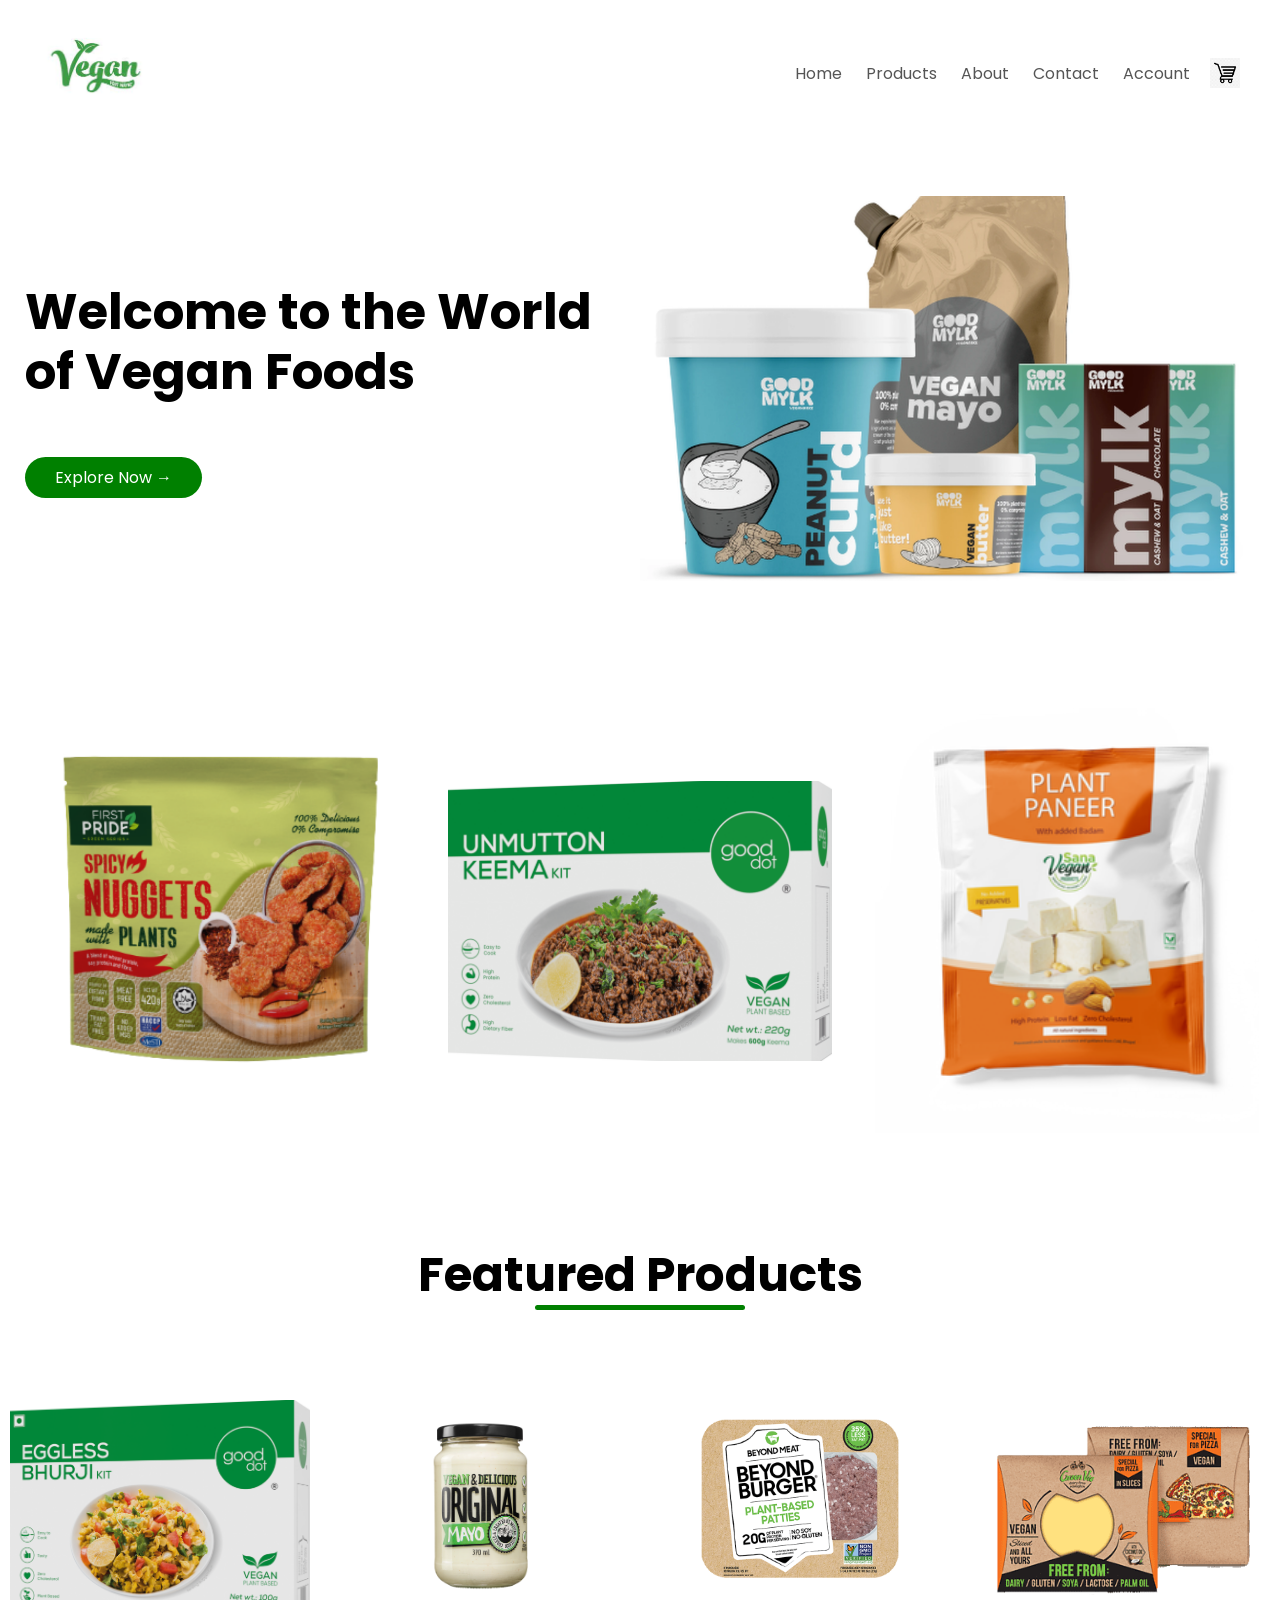
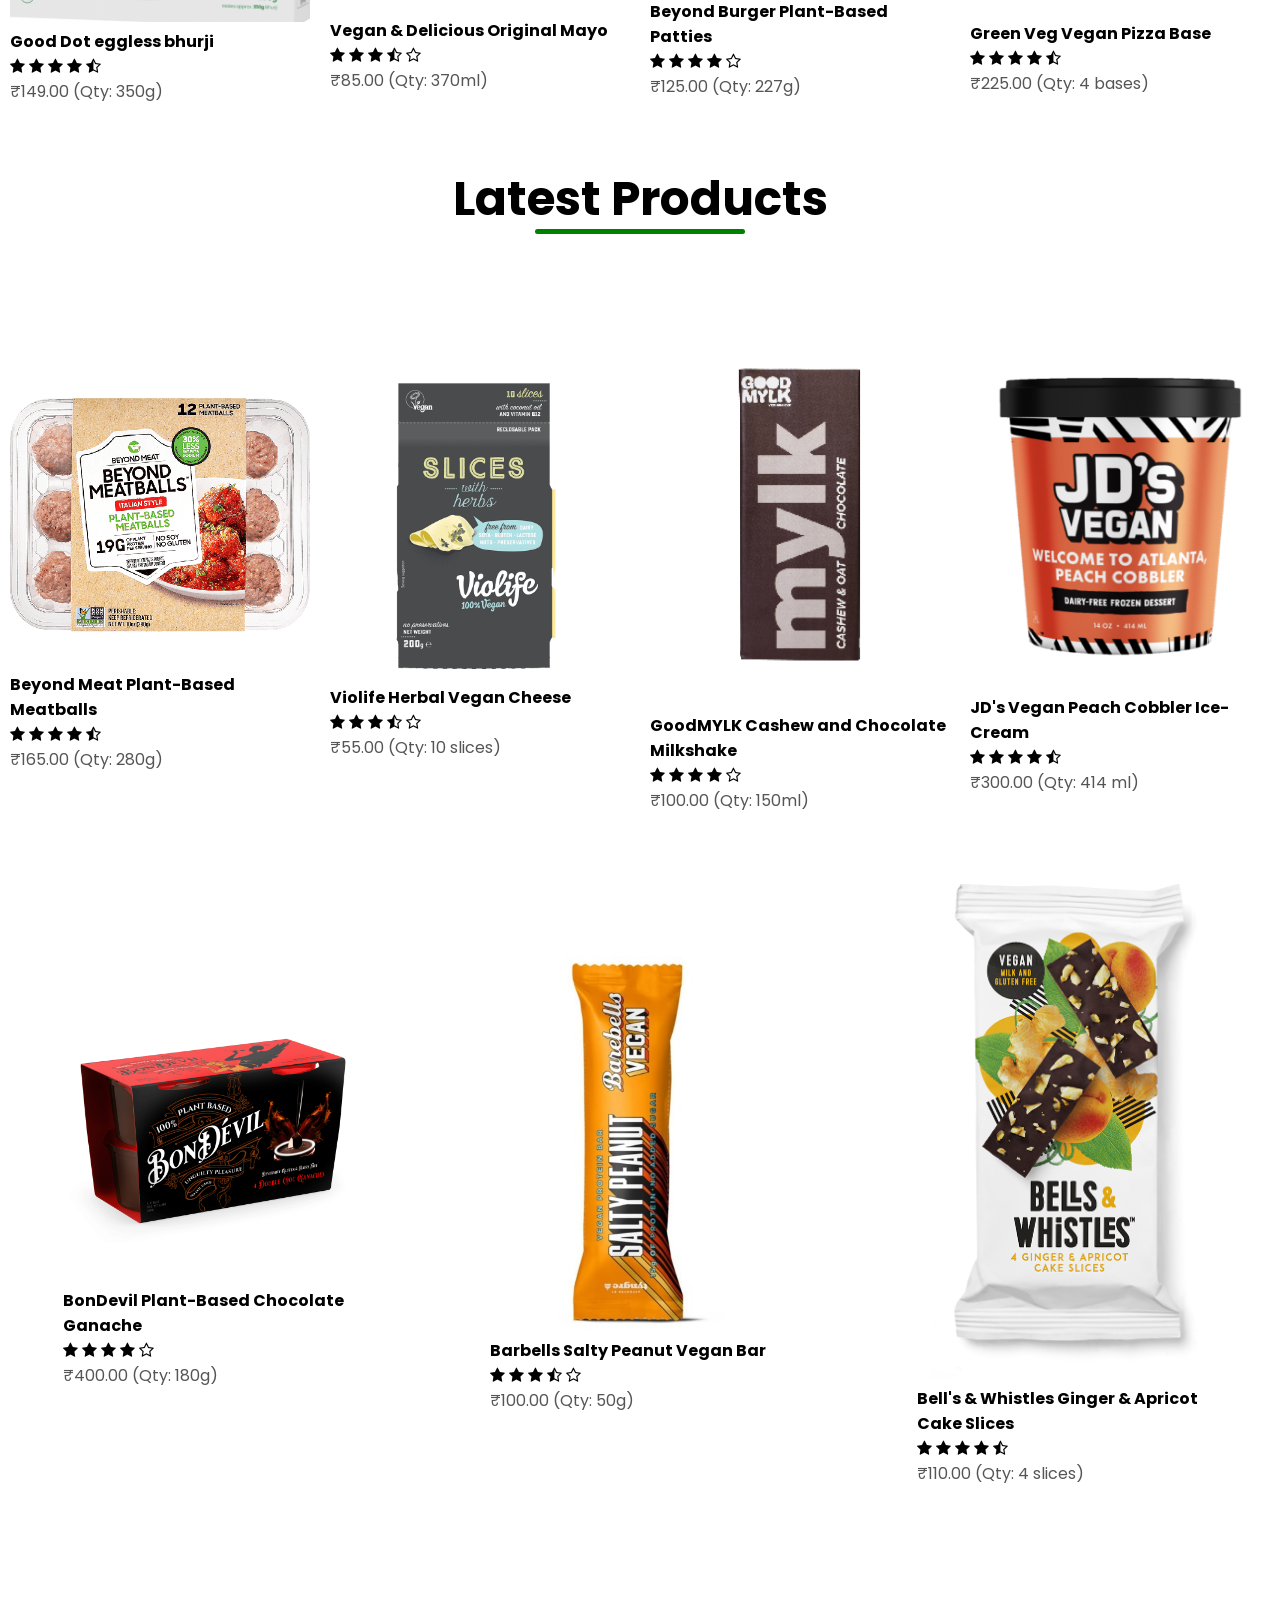
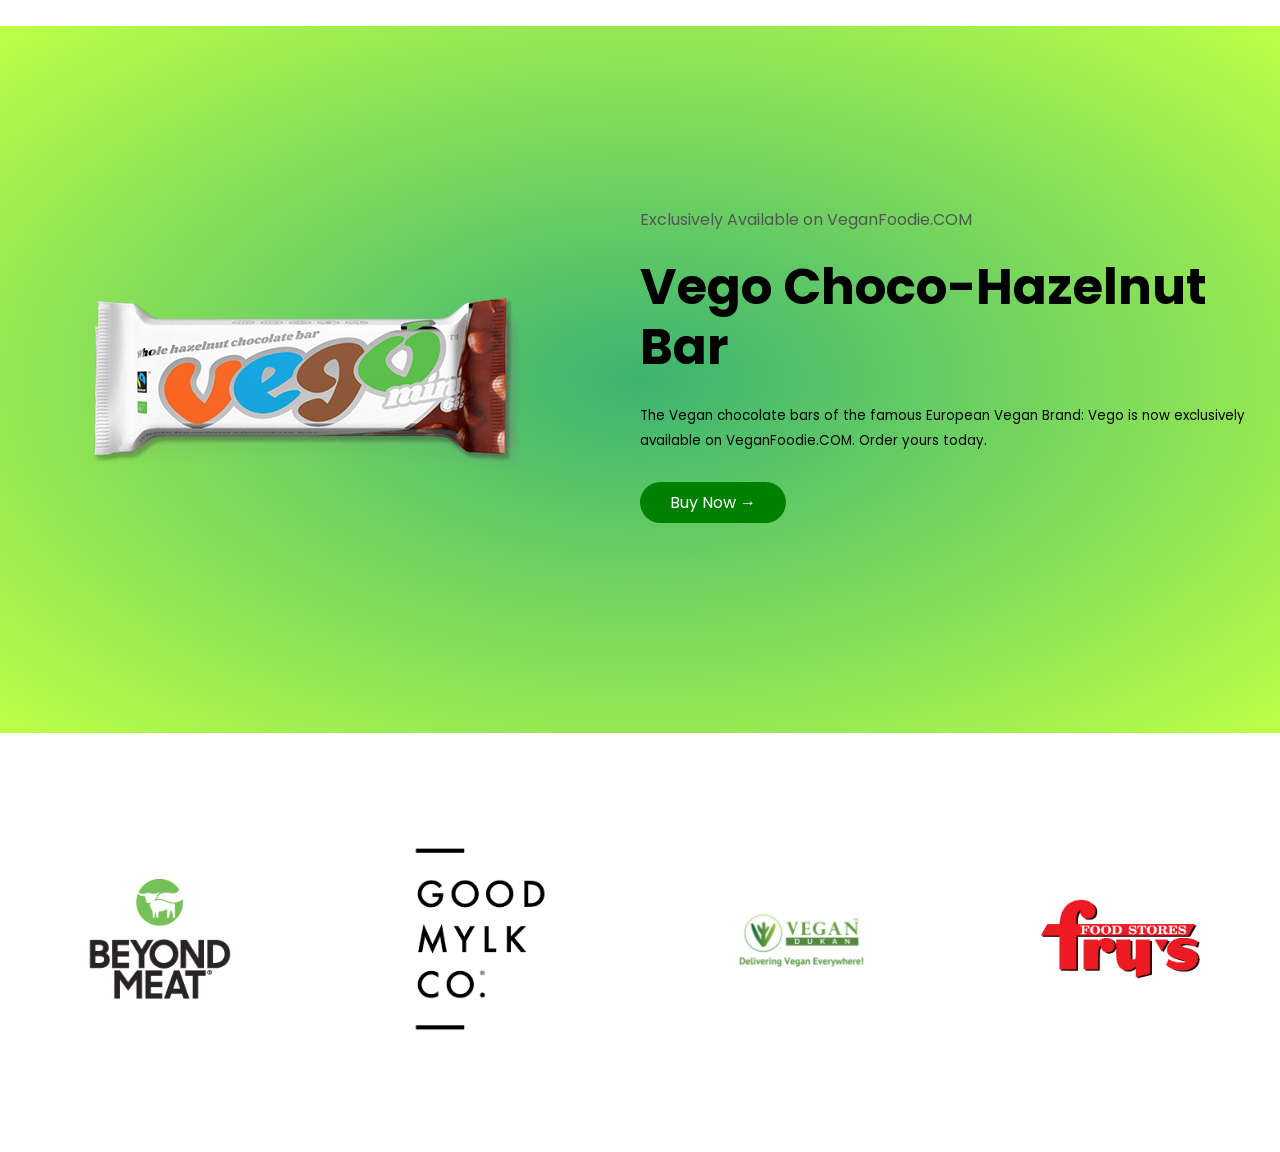
<file: index.html>
<!DOCTYPE html>
<html lang="en">
  <head>
    <meta charset="UTF-8" />
    <title>VeganFoodie.COM</title>
    <link rel="stylesheet" href="styles.css" />
    <link href="https://fonts.googleapis.com/css2?family=Poppins:ital,wght@0,300;0,400;0,500;0,600;0,700;1,500&display=swap" rel="stylesheet">
    <link rel="stylesheet" href="https://stackpath.bootstrapcdn.com/font-awesome/4.7.0/css/font-awesome.min.css" />
  </head>
  <body>
    <div class="header">
    <div class="container">
      <div class="navbar">
        <div class="logo">
          <img src="Images/images.jpg" width="109px" />
        </div>
        <nav>
          <ul>
            <li><a href="">Home</a></li>
            <li><a href="">Products</a></li>
            <li><a href="">About</a></li>
            <li><a href="">Contact</a></li>
            <li><a href="">Account</a></li>
          </ul>
        </nav>
        <img src="Images/shopping-cart-11530997216xsrc2jr32q.png" width="30px" height="30px">
      </div>
      <div class="row">
        <div class="col-2">
          <h1>Welcome to the World of Vegan Foods</h1>
          <a href="" class="btn">Explore Now &#8594;</a>

        </div>
        <div class="col-2">
          <img src="Images/goodmylk-11-cropped-1587116975.png">

        </div>






      </div>
    </div>
  </div>

  <div class="categories">
    <div class="row">
      <div class="col-3">
        <img src="Images/firstpridenuggets.png" />
      </div>
      <div class="col-3">
        <img src="Images/3rd img.png" />
      </div>
      <div class="col-3">
        <img src="Images/Pannervegan.png" />
      </div>

    </div>
  </div>

  <div class="categories">
    <h2 class="title" style="font-size:47px;">Featured Products</h2>
    <div class="row">
      <div class="col-4">
        <img src="Images/New.png" />
        <h4>Good Dot eggless bhurji</h4>
        <div class="ratings">
          <i class="fa fa-star"></i>
          <i class="fa fa-star"></i>
          <i class="fa fa-star"></i>
          <i class="fa fa-star"></i>
          <i class="fa fa-star-half-o"></i>


        </div>
        <p>₹149.00 (Qty: 350g)</p>


      </div>
      <div class="col-4">
        <img src="Images/Mayo-original-shop.png" />
        <h4>Vegan & Delicious Original Mayo</h4>
        <div class="ratings">
          <i class="fa fa-star"></i>
          <i class="fa fa-star"></i>
          <i class="fa fa-star"></i>
          <i class="fa fa-star-half-o"></i>
          <i class="fa fa-star-o"></i>


        </div>
        <p>₹85.00 (Qty: 370ml)</p>


      </div>
      <div class="col-4">
        <img src="Images/bg-patty.png" />
        <h4>Beyond Burger Plant-Based Patties</h4>
        <div class="ratings">
          <i class="fa fa-star"></i>
          <i class="fa fa-star"></i>
          <i class="fa fa-star"></i>
          <i class="fa fa-star"></i>
          <i class="fa fa-star-o"></i>


        </div>
        <p>₹125.00 (Qty: 227g)</p>


      </div>
      <div class="col-4">
        <img src="Images/basee-2.png" />
        <h4>Green Veg Vegan Pizza Base</h4>
        <div class="ratings">
          <i class="fa fa-star"></i>
          <i class="fa fa-star"></i>
          <i class="fa fa-star"></i>
          <i class="fa fa-star"></i>
          <i class="fa fa-star-half-o"></i>


        </div>
        <p>₹225.00 (Qty: 4 bases)</p>


      </div>
      <h2 class="title" style="font-size:47px;">Latest Products</h2>
      <div class="row">
        <div class="col-4">
          <img src="Images/Meatballs.png" />
          <h4>Beyond Meat Plant-Based Meatballs</h4>
          <div class="ratings">
            <i class="fa fa-star"></i>
            <i class="fa fa-star"></i>
            <i class="fa fa-star"></i>
            <i class="fa fa-star"></i>
            <i class="fa fa-star-half-o"></i>


          </div>
          <p>₹165.00 (Qty: 280g)</p>


        </div>
        <div class="col-4">
          <img src="Images/Chees-1.png" />
          <h4>Violife Herbal Vegan Cheese</h4>
          <div class="ratings">
            <i class="fa fa-star"></i>
            <i class="fa fa-star"></i>
            <i class="fa fa-star"></i>
            <i class="fa fa-star-half-o"></i>
            <i class="fa fa-star-o"></i>


          </div>
          <p>₹55.00 (Qty: 10 slices)</p>


        </div>
        <div class="col-4">
          <img src="Images/Choco-2.png" />
          <h4>GoodMYLK Cashew and Chocolate Milkshake</h4>
          <div class="ratings">
            <i class="fa fa-star"></i>
            <i class="fa fa-star"></i>
            <i class="fa fa-star"></i>
            <i class="fa fa-star"></i>
            <i class="fa fa-star-o"></i>


          </div>
          <p>₹100.00 (Qty: 150ml)</p>


        </div>
        <div class="col-4">
          <img src="Images/WA.png" />
          <h4>JD's Vegan Peach Cobbler Ice-Cream</h4>
          <div class="ratings">
            <i class="fa fa-star"></i>
            <i class="fa fa-star"></i>
            <i class="fa fa-star"></i>
            <i class="fa fa-star"></i>
            <i class="fa fa-star-half-o"></i>


          </div>
          <p>₹300.00 (Qty: 414 ml)</p>




        </div>
        <div class="col-4">
          <img src="Images/Ganache-1.png" />
          <h4>BonDevil Plant-Based Chocolate Ganache</h4>
          <div class="ratings">
            <i class="fa fa-star"></i>
            <i class="fa fa-star"></i>
            <i class="fa fa-star"></i>
            <i class="fa fa-star"></i>
            <i class="fa fa-star-o"></i>


          </div>
          <p>₹400.00 (Qty: 180g)</p>




        </div>
        <div class="col-4">
          <img src="Images/Bars.jpg" />
          <h4>Barbells Salty Peanut Vegan Bar</h4>
          <div class="ratings">
            <i class="fa fa-star"></i>
            <i class="fa fa-star"></i>
            <i class="fa fa-star"></i>
            <i class="fa fa-star-half-o"></i>
            <i class="fa fa-star-o"></i>


          </div>
          <p>₹100.00 (Qty: 50g)</p>




        </div>
        <div class="col-4">
          <img src="Images/Ginger-Apricot-4-Pack.png" />
          <h4>Bell's & Whistles Ginger & Apricot Cake Slices</h4>
          <div class="ratings">
            <i class="fa fa-star"></i>
            <i class="fa fa-star"></i>
            <i class="fa fa-star"></i>
            <i class="fa fa-star"></i>
            <i class="fa fa-star-half-o"></i>


          </div>
          <p>₹110.00 (Qty: 4 slices)</p>




        </div>














    </div>

  </div>

  <div class="offer">
    <div class="categories">
      <div class="row">
        <div class="col-2">
          <img src="Images/products-mini.png" class="offer-img">
        </div>
        <div class="col-2">
          <p>Exclusively Available on VeganFoodie.COM</p>
            <h1>Vego Choco-Hazelnut Bar</h1>
            <small>The Vegan chocolate bars of the famous European Vegan Brand: Vego is now exclusively available on VeganFoodie.COM. Order yours today.</small>
            <br /> <a href="" class="btn">Buy Now &#8594;</a>
        </div>

      </div>
    </div>
  </div>

  <div class="brands">
    <div class="categories">
      <div class="row">
        <div class="col-5">
          <img src="Images/beyond-meat.png" />
        </div>
        <div class="col-5">
          <img src="Images/download.png" />
        </div>
        <div class="col-5">
          <img src="Images/Vegan.png" />
        </div>
        <div class="col-5">
          <img src="Images/2134.png" />
        </div>
      </div>
    </div>
  </div>

















  </body>
</html>
</file>
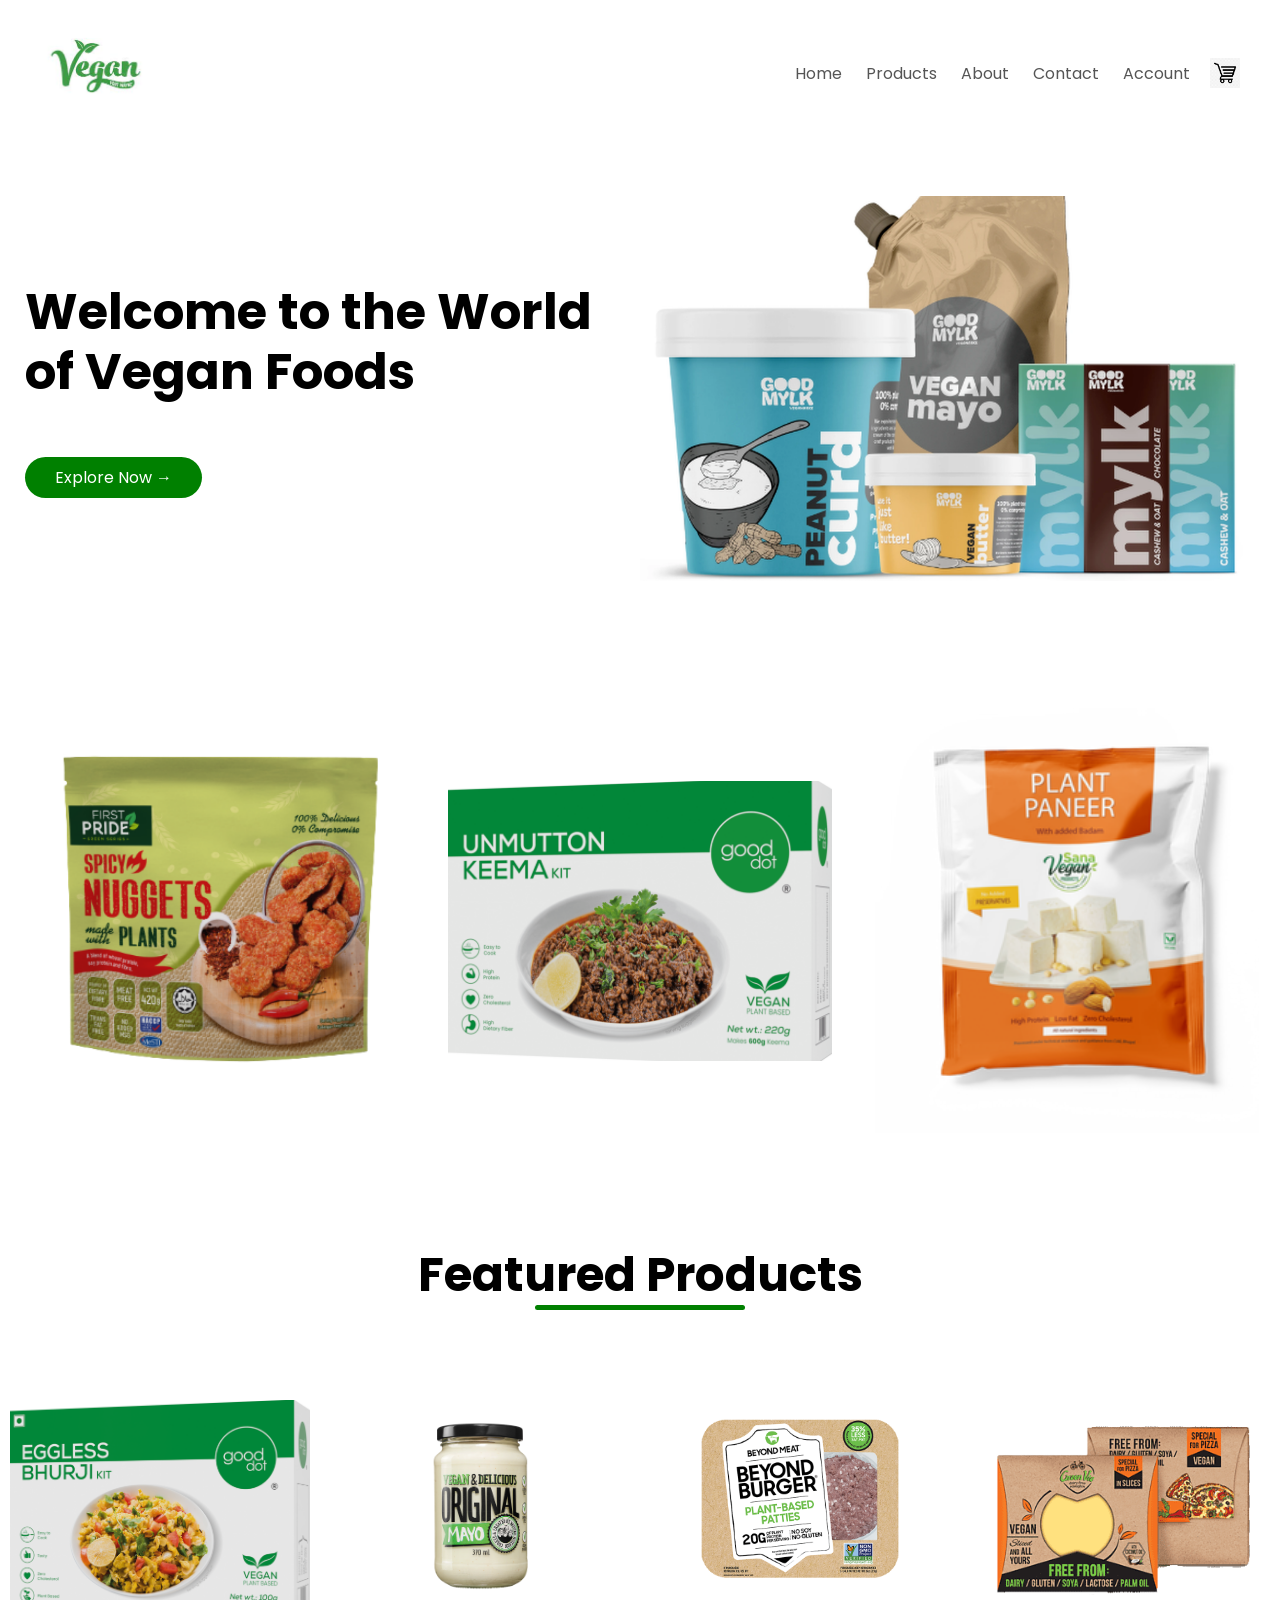
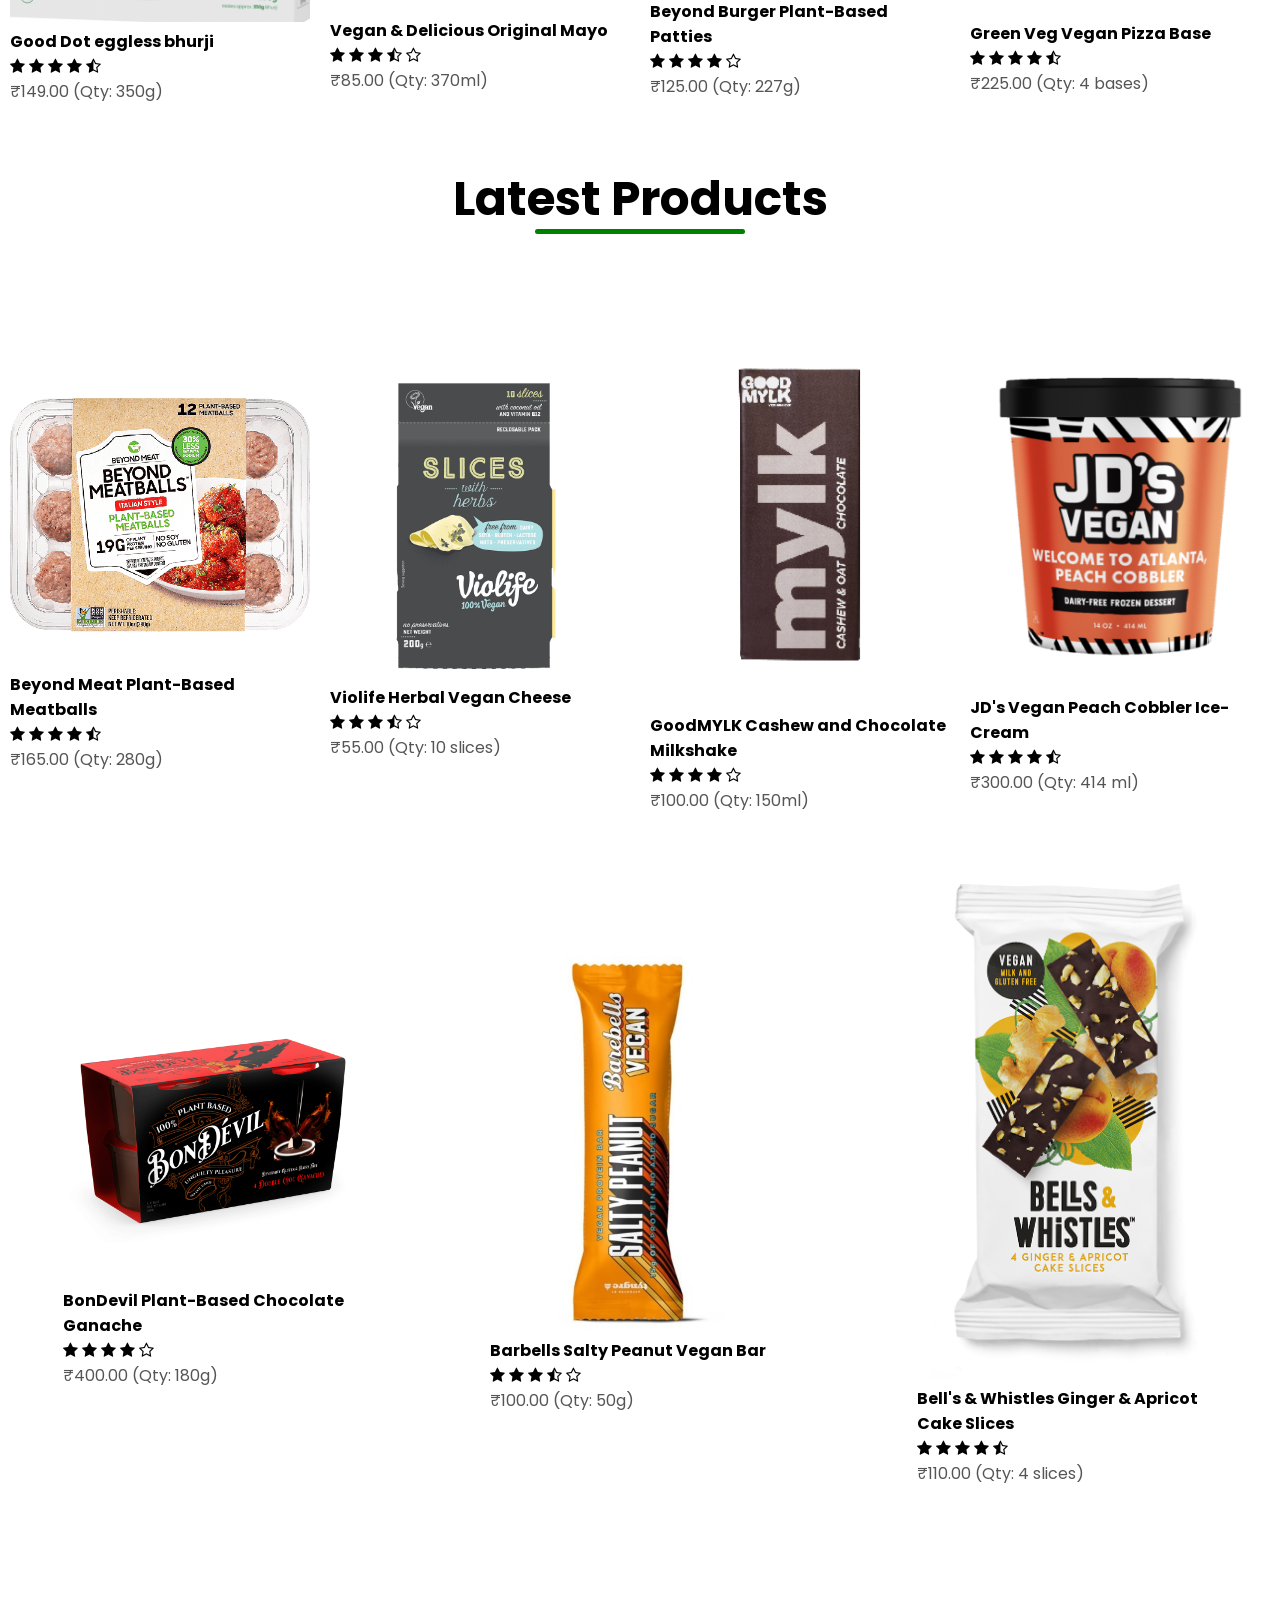
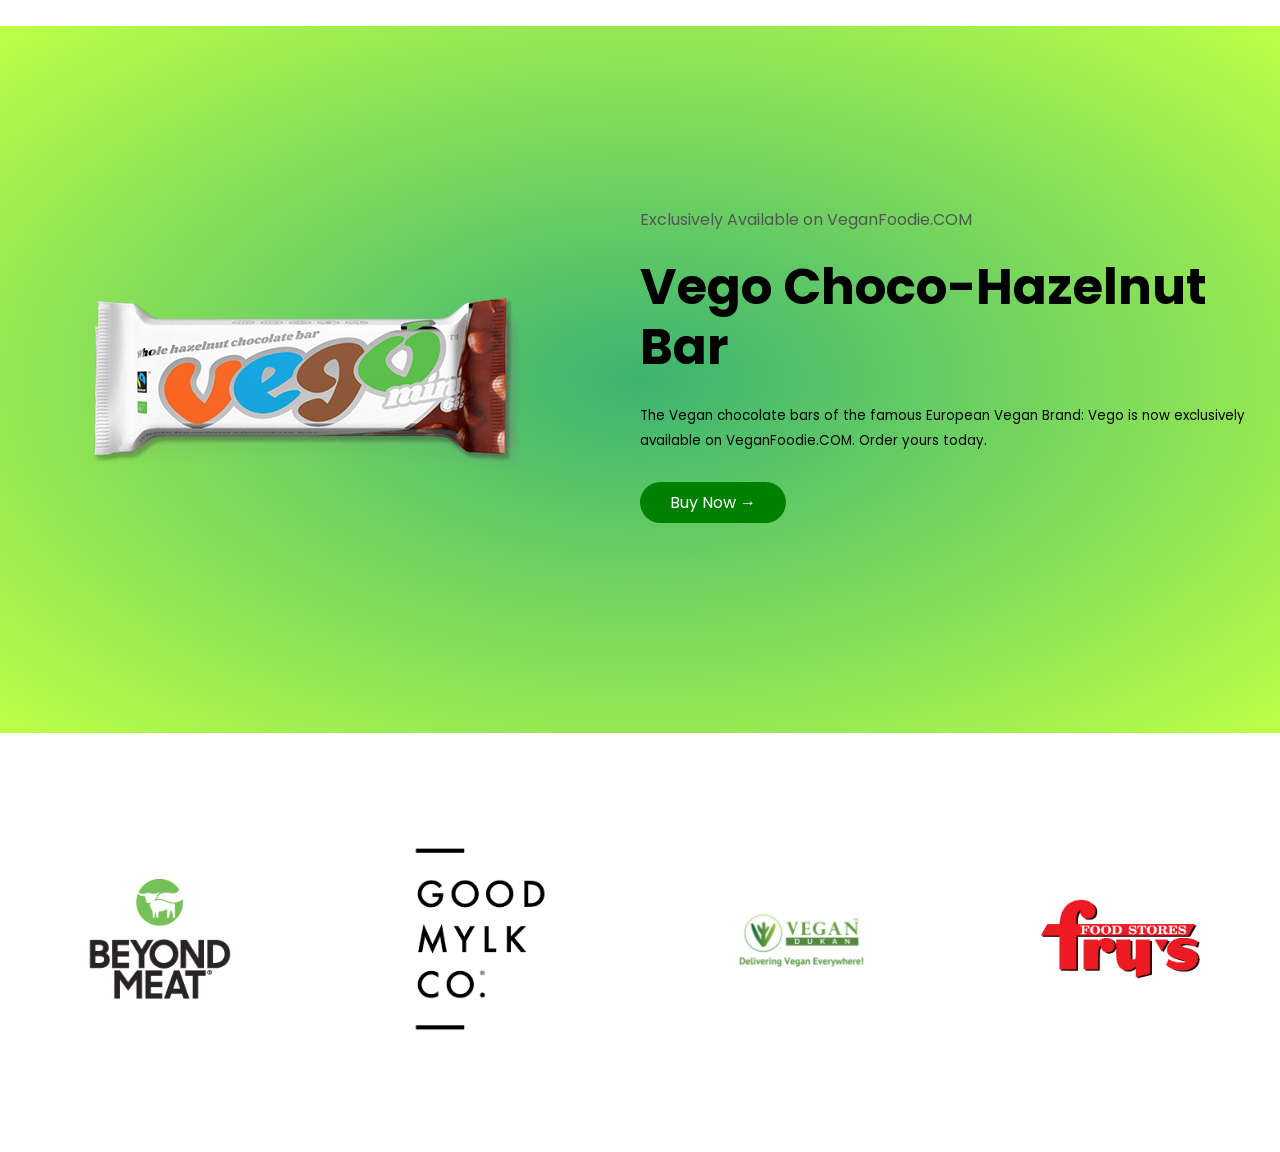
<file: webby.html>
<!DOCTYPE html>
<html lang="en">
  <head>
    <meta charset="UTF-8" />
    <title>VeganFoodie.COM</title>
    <link rel="stylesheet" href="style.css" />
    <link href="https://fonts.googleapis.com/css2?family=Poppins:ital,wght@0,300;0,400;0,500;0,600;0,700;1,500&display=swap" rel="stylesheet">
    <link rel="stylesheet" href="https://stackpath.bootstrapcdn.com/font-awesome/4.7.0/css/font-awesome.min.css" />
  </head>
  <body>
    <div class="header">
    <div class="container">
      <div class="navbar">
        <div class="logo">
          <img src="Images/images.jpg" width="109px" />
        </div>
        <nav>
          <ul>
            <li><a href="">Home</a></li>
            <li><a href="">Products</a></li>
            <li><a href="">About</a></li>
            <li><a href="">Contact</a></li>
            <li><a href="">Account</a></li>
          </ul>
        </nav>
        <img src="Images/shopping-cart-11530997216xsrc2jr32q.png" width="30px" height="30px">
      </div>
      <div class="row">
        <div class="col-2">
          <h1>Welcome to the World of Vegan Foods</h1>
          <a href="" class="btn">Explore Now &#8594;</a>

        </div>
        <div class="col-2">
          <img src="Images/goodmylk-11-cropped-1587116975.png">

        </div>






      </div>
    </div>
  </div>

  <div class="categories">
    <div class="row">
      <div class="col-3">
        <img src="Images/firstpridenuggets.png" />
      </div>
      <div class="col-3">
        <img src="Images/3rd img.png" />
      </div>
      <div class="col-3">
        <img src="Images/Pannervegan.png" />
      </div>

    </div>
  </div>

  <div class="categories">
    <h2 class="title" style="font-size:47px;">Featured Products</h2>
    <div class="row">
      <div class="col-4">
        <img src="Images/New.png" />
        <h4>Good Dot eggless bhurji</h4>
        <div class="ratings">
          <i class="fa fa-star"></i>
          <i class="fa fa-star"></i>
          <i class="fa fa-star"></i>
          <i class="fa fa-star"></i>
          <i class="fa fa-star-half-o"></i>


        </div>
        <p>₹149.00 (Qty: 350g)</p>


      </div>
      <div class="col-4">
        <img src="Images/Mayo-original-shop.png" />
        <h4>Vegan & Delicious Original Mayo</h4>
        <div class="ratings">
          <i class="fa fa-star"></i>
          <i class="fa fa-star"></i>
          <i class="fa fa-star"></i>
          <i class="fa fa-star-half-o"></i>
          <i class="fa fa-star-o"></i>


        </div>
        <p>₹85.00 (Qty: 370ml)</p>


      </div>
      <div class="col-4">
        <img src="Images/bg-patty.png" />
        <h4>Beyond Burger Plant-Based Patties</h4>
        <div class="ratings">
          <i class="fa fa-star"></i>
          <i class="fa fa-star"></i>
          <i class="fa fa-star"></i>
          <i class="fa fa-star"></i>
          <i class="fa fa-star-o"></i>


        </div>
        <p>₹125.00 (Qty: 227g)</p>


      </div>
      <div class="col-4">
        <img src="Images/basee-2.png" />
        <h4>Green Veg Vegan Pizza Base</h4>
        <div class="ratings">
          <i class="fa fa-star"></i>
          <i class="fa fa-star"></i>
          <i class="fa fa-star"></i>
          <i class="fa fa-star"></i>
          <i class="fa fa-star-half-o"></i>


        </div>
        <p>₹225.00 (Qty: 4 bases)</p>


      </div>
      <h2 class="title" style="font-size:47px;">Latest Products</h2>
      <div class="row">
        <div class="col-4">
          <img src="Images/Meatballs.png" />
          <h4>Beyond Meat Plant-Based Meatballs</h4>
          <div class="ratings">
            <i class="fa fa-star"></i>
            <i class="fa fa-star"></i>
            <i class="fa fa-star"></i>
            <i class="fa fa-star"></i>
            <i class="fa fa-star-half-o"></i>


          </div>
          <p>₹165.00 (Qty: 280g)</p>


        </div>
        <div class="col-4">
          <img src="Images/Chees-1.png" />
          <h4>Violife Herbal Vegan Cheese</h4>
          <div class="ratings">
            <i class="fa fa-star"></i>
            <i class="fa fa-star"></i>
            <i class="fa fa-star"></i>
            <i class="fa fa-star-half-o"></i>
            <i class="fa fa-star-o"></i>


          </div>
          <p>₹55.00 (Qty: 10 slices)</p>


        </div>
        <div class="col-4">
          <img src="Images/Choco-2.png" />
          <h4>GoodMYLK Cashew and Chocolate Milkshake</h4>
          <div class="ratings">
            <i class="fa fa-star"></i>
            <i class="fa fa-star"></i>
            <i class="fa fa-star"></i>
            <i class="fa fa-star"></i>
            <i class="fa fa-star-o"></i>


          </div>
          <p>₹100.00 (Qty: 150ml)</p>


        </div>
        <div class="col-4">
          <img src="Images/WA.png" />
          <h4>JD's Vegan Peach Cobbler Ice-Cream</h4>
          <div class="ratings">
            <i class="fa fa-star"></i>
            <i class="fa fa-star"></i>
            <i class="fa fa-star"></i>
            <i class="fa fa-star"></i>
            <i class="fa fa-star-half-o"></i>


          </div>
          <p>₹300.00 (Qty: 414 ml)</p>




        </div>
        <div class="col-4">
          <img src="Images/Ganache-1.png" />
          <h4>BonDevil Plant-Based Chocolate Ganache</h4>
          <div class="ratings">
            <i class="fa fa-star"></i>
            <i class="fa fa-star"></i>
            <i class="fa fa-star"></i>
            <i class="fa fa-star"></i>
            <i class="fa fa-star-o"></i>


          </div>
          <p>₹400.00 (Qty: 180g)</p>




        </div>
        <div class="col-4">
          <img src="Images/Bars.jpg" />
          <h4>Barbells Salty Peanut Vegan Bar</h4>
          <div class="ratings">
            <i class="fa fa-star"></i>
            <i class="fa fa-star"></i>
            <i class="fa fa-star"></i>
            <i class="fa fa-star-half-o"></i>
            <i class="fa fa-star-o"></i>


          </div>
          <p>₹100.00 (Qty: 50g)</p>




        </div>
        <div class="col-4">
          <img src="Images/Ginger-Apricot-4-Pack.png" />
          <h4>Bell's & Whistles Ginger & Apricot Cake Slices</h4>
          <div class="ratings">
            <i class="fa fa-star"></i>
            <i class="fa fa-star"></i>
            <i class="fa fa-star"></i>
            <i class="fa fa-star"></i>
            <i class="fa fa-star-half-o"></i>


          </div>
          <p>₹110.00 (Qty: 4 slices)</p>




        </div>














    </div>

  </div>

  <div class="offer">
    <div class="categories">
      <div class="row">
        <div class="col-2">
          <img src="Images/products-mini.png" class="offer-img">
        </div>
        <div class="col-2">
          <p>Exclusively Available on VeganFoodie.COM</p>
            <h1>Vego Choco-Hazelnut Bar</h1>
            <small>The Vegan chocolate bars of the famous European Vegan Brand: Vego is now exclusively available on VeganFoodie.COM. Order yours today.</small>
            <br /> <a href="" class="btn">Buy Now &#8594;</a>
        </div>

      </div>
    </div>
  </div>

  <div class="brands">
    <div class="categories">
      <div class="row">
        <div class="col-5">
          <img src="Images/beyond-meat.png" />
        </div>
        <div class="col-5">
          <img src="Images/download.png" />
        </div>
        <div class="col-5">
          <img src="Images/Vegan.png" />
        </div>
        <div class="col-5">
          <img src="Images/2134.png" />
        </div>
      </div>
    </div>
  </div>

















  </body>
</html>
</file>
<file: styles.css>
*{
    margin: 0;
    padding: 0;
    box-sizing: border-box;
}

body{
  font-family: 'Poppins', sans-serif;
}






.navbar{
    display: flex;
    align-items: center;
    padding: 15px;
}
nav{
    flex: 1;
    text-align: right;
}
nav ul{
    display: inline-block;
    list-style-type: none;
}
nav ul li{
    display: inline-block;
    margin-right: 20px;
}
a{
    text-decoration: none;
    color: #555;
}
p{
    color: #555;

}
.container{
  max-width: 1300px;
  margin: auto;
  padding-left: 25px;
  padding-right: 25px;
}
.row{
  display: flex;
  align-items: center;
  flex-wrap: wrap;
  justify-content: space-around;
}
.col-2{
  flex-basis: 50%;
  min-width: 300px;
}
.col-2 img{
  max-width: 100%;
  padding: 50px 0;
}
.col-2 h1{
  font-size: 50px;
  line-height: 60px;
  margin: 25px 0;
}
.btn{
  display: inline-block;
  background: green;
  color: white;
  padding: 8px 30px;
  margin: 30px 0;
  border-radius: 30px;
  transition: background 0.7s;
}
.btn:hover{
  background: #563235;
}
.categories{
  margin: 70px 0;
}
.col-3{
  flex-basis: 30%;
  min-width: 250px;
  margin-bottom: 30px;
}
.col-3 img{
  width: 100%;
}
.col-4{
  flex-basis: 25%;
  padding: 10px;
  min-width: 200px;
  margin-bottom: 50px;
  transition: transform 0.5s;
}
.col-4 img{
  width: 100%;
}
.title{
  text-align: center;
  margin: 0 auto 80px;
  position: relative;
  line-height: 70px;
}
.title::after{
  content: '';
  background: green;
  width: 210px;
  height: 5px;
  border-radius: 5px;
  position: absolute;
  bottom: 0;
  left: 50%;
  transform: translateX(-50%);
}
.col-4:hover{
  transform: translateY(-10px);
}
.offer{
  background: radial-gradient(#3cb371, #bcff46);
  margin-top: 80px;
  padding: 30px 0;
}
small{
  color: black;
}
.brands{
  margin: 100px auto;
}
.col-5{
  width: 160px;
}
.col-5 img{
  width: 100%;
  cursor: pointer;
}
.col-5 img:hover{
  transform: translateY(-15px);
}
























.header row{
  margin-top: 70px;
}
</file>
<file: style.css>
*{
    margin: 0;
    padding: 0;
    box-sizing: border-box;
}

body{
  font-family: 'Poppins', sans-serif;
}






.navbar{
    display: flex;
    align-items: center;
    padding: 15px;
}
nav{
    flex: 1;
    text-align: right;
}
nav ul{
    display: inline-block;
    list-style-type: none;
}
nav ul li{
    display: inline-block;
    margin-right: 20px;
}
a{
    text-decoration: none;
    color: #555;
}
p{
    color: #555;

}
.container{
  max-width: 1300px;
  margin: auto;
  padding-left: 25px;
  padding-right: 25px;
}
.row{
  display: flex;
  align-items: center;
  flex-wrap: wrap;
  justify-content: space-around;
}
.col-2{
  flex-basis: 50%;
  min-width: 300px;
}
.col-2 img{
  max-width: 100%;
  padding: 50px 0;
}
.col-2 h1{
  font-size: 50px;
  line-height: 60px;
  margin: 25px 0;
}
.btn{
  display: inline-block;
  background: green;
  color: white;
  padding: 8px 30px;
  margin: 30px 0;
  border-radius: 30px;
  transition: background 0.7s;
}
.btn:hover{
  background: #563235;
}
.categories{
  margin: 70px 0;
}
.col-3{
  flex-basis: 30%;
  min-width: 250px;
  margin-bottom: 30px;
}
.col-3 img{
  width: 100%;
}
.col-4{
  flex-basis: 25%;
  padding: 10px;
  min-width: 200px;
  margin-bottom: 50px;
  transition: transform 0.5s;
}
.col-4 img{
  width: 100%;
}
.title{
  text-align: center;
  margin: 0 auto 80px;
  position: relative;
  line-height: 70px;
}
.title::after{
  content: '';
  background: green;
  width: 210px;
  height: 5px;
  border-radius: 5px;
  position: absolute;
  bottom: 0;
  left: 50%;
  transform: translateX(-50%);
}
.col-4:hover{
  transform: translateY(-10px);
}
.offer{
  background: radial-gradient(#3cb371, #bcff46);
  margin-top: 80px;
  padding: 30px 0;
}
small{
  color: black;
}
.brands{
  margin: 100px auto;
}
.col-5{
  width: 160px;
}
.col-5 img{
  width: 100%;
  cursor: pointer;
}
.col-5 img:hover{
  transform: translateY(-15px);
}
























.header row{
  margin-top: 70px;
}
</file>
